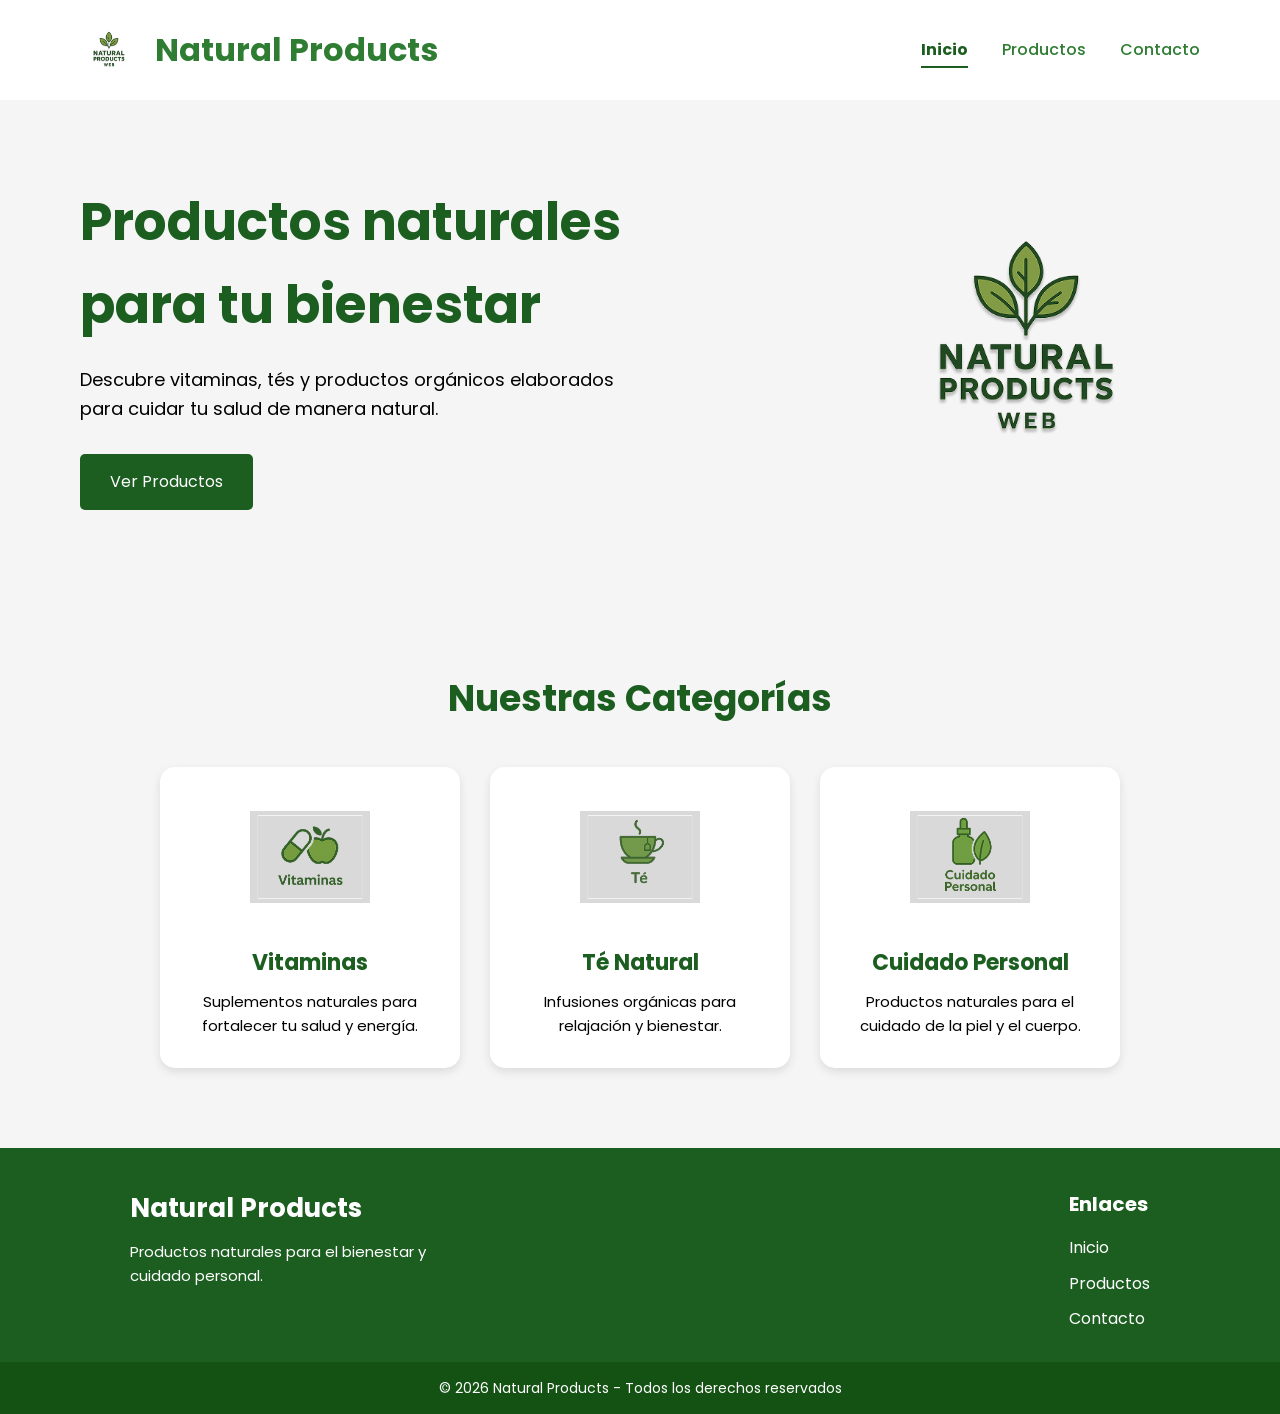
<file: index.html>
<!DOCTYPE html>
<html lang="es">

<head>
    <meta charset="UTF-8">
    <meta name="viewport" content="width=device-width, initial-scale=1.0">

    <title>Natural Products</title>

    <!-- CSS -->
    <link rel="stylesheet" href="css/estilos.css">

    <!-- Google Fonts -->
    <link rel="preconnect" href="https://fonts.googleapis.com">
    <link rel="preconnect" href="https://fonts.gstatic.com" crossorigin>

    <link href="https://fonts.googleapis.com/css2?family=Poppins:wght@300;400;500;600;700&display=swap"
        rel="stylesheet">
</head>

<body>

    <!-- HEADER -->

    <header class="header">

        <div class="logo">
            <img src="img/productos.png" alt="Logo Natural Products">

            <h1>Natural Products</h1>
        </div>

        <nav class="menu">

            <a href="index.html" class="activo">Inicio</a>

            <a href="productos.html">Productos</a>

            <a href="contacto.html">Contacto</a>

        </nav>

    </header>

    <!-- HERO -->

    <section class="hero">

        <div class="hero-texto">

            <h2>Productos naturales para tu bienestar</h2>

            <p>
                Descubre vitaminas, tés y productos orgánicos
                elaborados para cuidar tu salud de manera natural.
            </p>

            <a href="productos.html" class="btn">
                Ver Productos
            </a>

        </div>

        <div class="hero-imagen">

            <img src="img/productos.png" alt="Productos Naturales">

        </div>
    </section>
        <!-- CATEGORÍAS -->

<section class="categorias">

    <h2 class="titulo-seccion">
        Nuestras Categorías
    </h2>

    <div class="contenedor-categorias">

        <!-- CARD 1 -->

        <div class="card">

            <img src="img/vitaminas.png" alt="Vitaminas">

            <h3>Vitaminas</h3>

            <p>
                Suplementos naturales para fortalecer
                tu salud y energía.
            </p>

        </div>

        <!-- CARD 2 -->

        <div class="card">

            <img src="img/te.png" alt="Té Natural">

            <h3>Té Natural</h3>

            <p>
                Infusiones orgánicas para relajación
                y bienestar.
            </p>

        </div>

        <!-- CARD 3 -->

        <div class="card">

            <img src="img/cuidado.png" alt="Cuidado Personal">

            <h3>Cuidado Personal</h3>

            <p>
                Productos naturales para el cuidado
                de la piel y el cuerpo.
            </p>

        </div>

    </div>

</section>

<!-- FOOTER -->

<footer class="footer">

    <div class="footer-contenido">

        <div class="footer-logo">
            <h3>Natural Products</h3>
            <p>Productos naturales para el bienestar y cuidado personal.</p>
        </div>

        <div class="footer-links">
            <h4>Enlaces</h4>
            <a href="index.html">Inicio</a>
            <a href="productos.html">Productos</a>
            <a href="contacto.html">Contacto</a>
        </div>

    </div>

    <div class="footer-copy">
        <p>© 2026 Natural Products - Todos los derechos reservados</p>
    </div>

</footer>

</body>

</html>
</file>
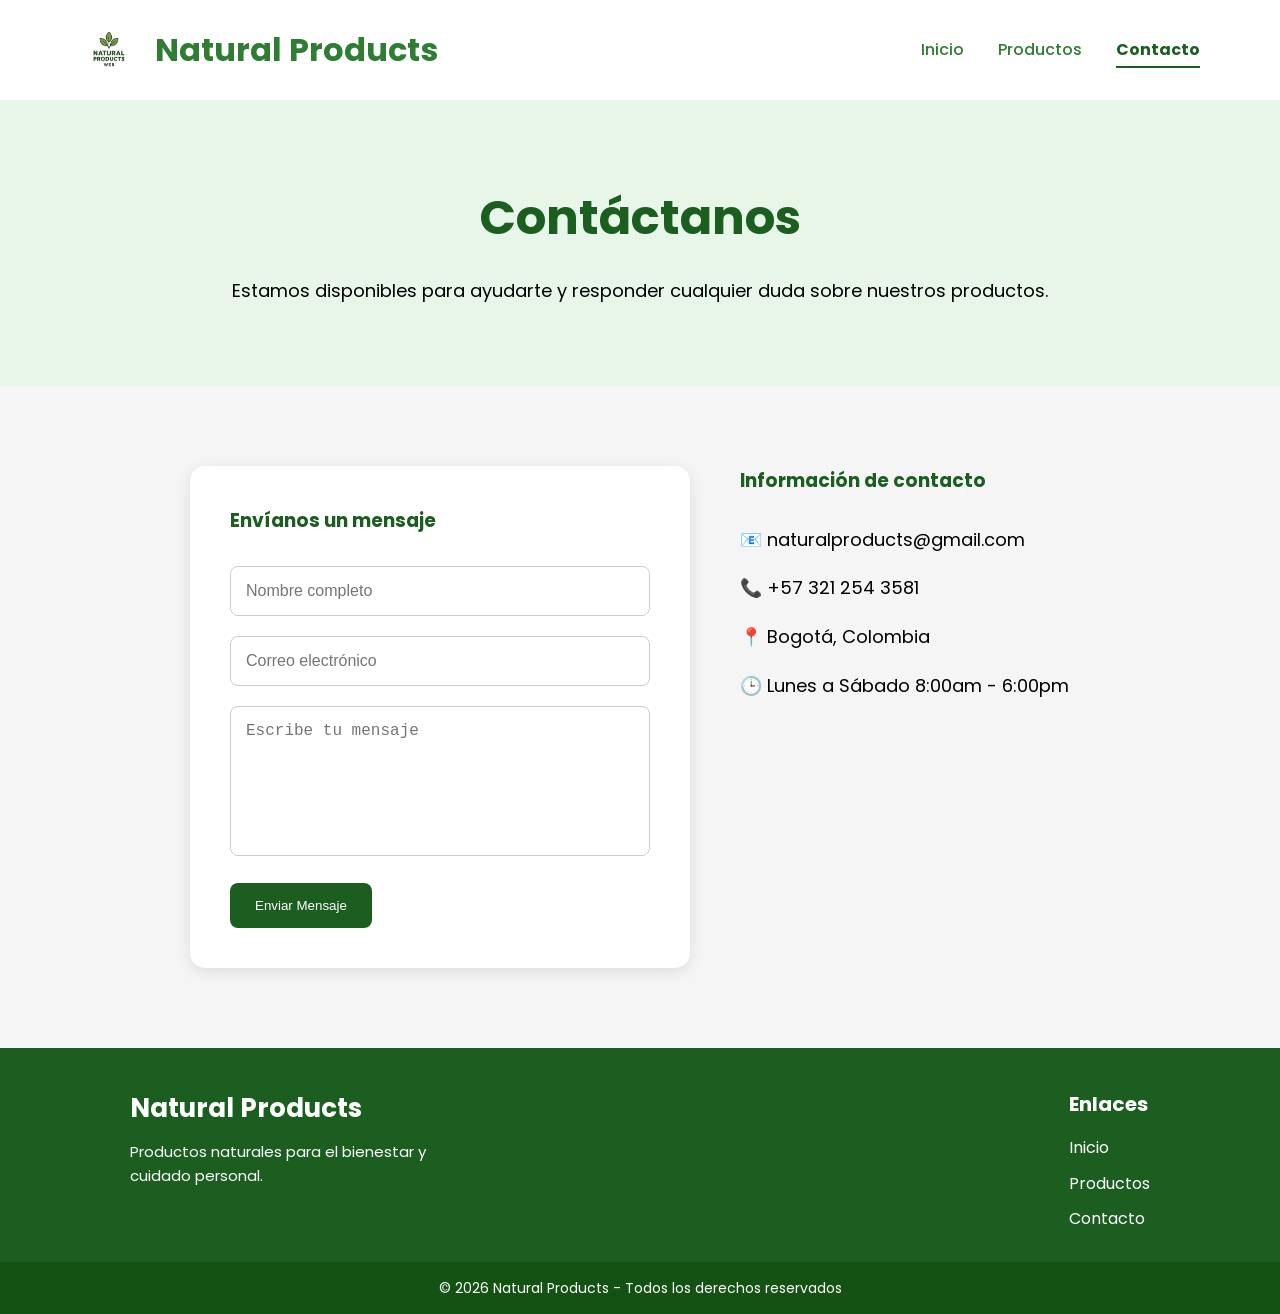
<file: contacto.html>
<!DOCTYPE html>
<html lang="es">

<head>

    <meta charset="UTF-8">

    <meta name="viewport" content="width=device-width, initial-scale=1.0">

    <title>Contacto | Natural Products</title>

    <link rel="stylesheet" href="css/estilos.css">

    <!-- GOOGLE FONTS -->

    <link rel="preconnect" href="https://fonts.googleapis.com">

    <link rel="preconnect" href="https://fonts.gstatic.com" crossorigin>

    <link href="https://fonts.googleapis.com/css2?family=Poppins:wght@300;400;500;600;700&display=swap" rel="stylesheet">

</head>

<body>

    <!-- HEADER -->

    <header class="header">

        <div class="logo">
            <img src="img/productos.png" alt="Logo Natural Products">
            <h1>Natural Products</h1>

        </div>

        <nav class="menu">

            <a href="index.html">Inicio</a>

            <a href="productos.html">Productos</a>

            <a href="contacto.html" class="activo">Contacto</a>

        </nav>

    </header>

    <!-- BANNER -->

    <section class="banner-contacto">

        <h2>Contáctanos</h2>

        <p>
            Estamos disponibles para ayudarte y responder
            cualquier duda sobre nuestros productos.
        </p>

    </section>

    <!-- CONTACTO -->

    <section class="contacto">

        <!-- FORMULARIO -->

        <div class="formulario-contacto">

            <h3>Envíanos un mensaje</h3>

            <form>

                <input type="text" placeholder="Nombre completo">

                <input type="email" placeholder="Correo electrónico">

                <textarea placeholder="Escribe tu mensaje"></textarea>

                <button type="submit">
                    Enviar Mensaje
                </button>

            </form>

        </div>

        <!-- INFORMACIÓN -->

        <div class="info-contacto">

            <h3>Información de contacto</h3>

            <p>📧 naturalproducts@gmail.com</p>

            <p>📞 +57 321 254 3581</p>

            <p>📍 Bogotá, Colombia</p>

            <p>🕒 Lunes a Sábado 8:00am - 6:00pm</p>

        </div>

    </section>

</body>
<!-- FOOTER -->

<footer class="footer">

    <div class="footer-contenido">

        <div class="footer-logo">
            <h3>Natural Products</h3>
            <p>Productos naturales para el bienestar y cuidado personal.</p>
        </div>

        <div class="footer-links">
            <h4>Enlaces</h4>
            <a href="index.html">Inicio</a>
            <a href="productos.html">Productos</a>
            <a href="contacto.html">Contacto</a>
        </div>

    </div>

    <div class="footer-copy">
        <p>© 2026 Natural Products - Todos los derechos reservados</p>
    </div>

</footer>

</html>
</file>
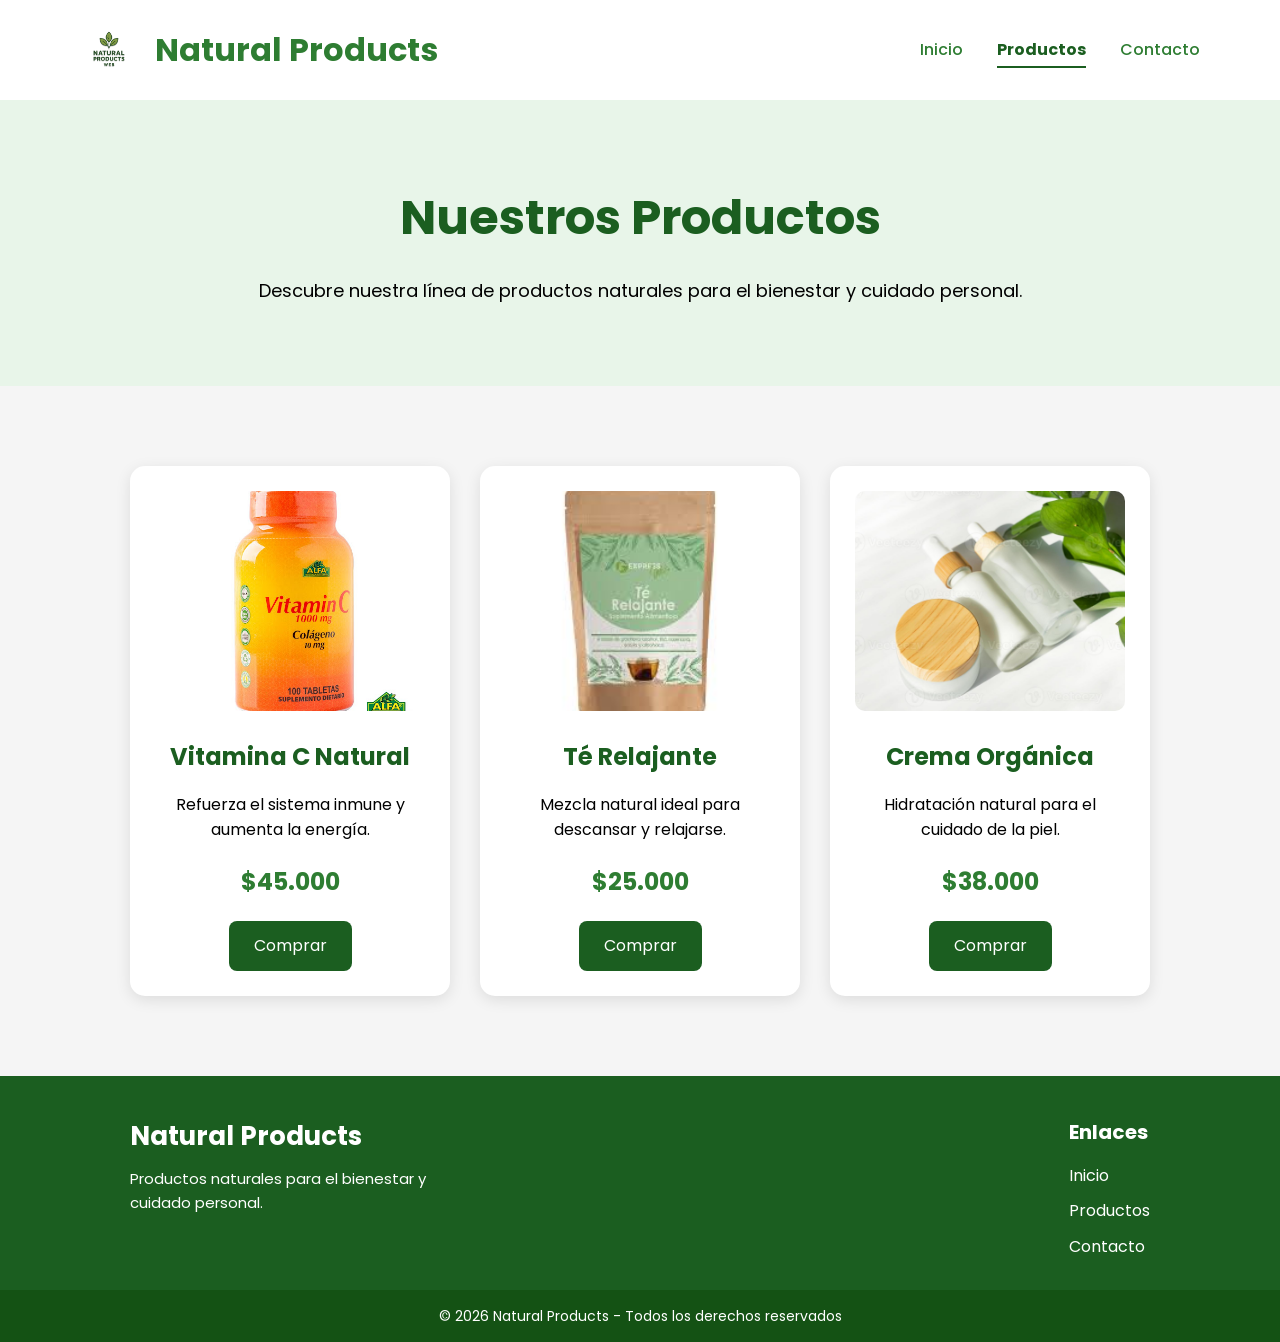
<file: productos.html>
<!DOCTYPE html>
<html lang="es">

<head>
    <meta charset="UTF-8">
    <meta name="viewport" content="width=device-width, initial-scale=1.0">

    <title>Productos | Natural Products</title>

    <link rel="stylesheet" href="css/estilos.css">

    <!-- GOOGLE FONTS -->

    <link rel="preconnect" href="https://fonts.googleapis.com">

    <link rel="preconnect" href="https://fonts.gstatic.com" crossorigin>

    <link href="https://fonts.googleapis.com/css2?family=Poppins:wght@300;400;500;600;700&display=swap" rel="stylesheet">

</head>

<body>

    <!-- HEADER -->

    <header class="header">

        <div class="logo">
            <img src="img/productos.png" alt="Logo Natural Products">
            <h1>Natural Products</h1>
        </div>

        <nav class="menu">

            <a href="index.html">Inicio</a>

            <a href="productos.html" class="activo">Productos</a>

            <a href="contacto.html">Contacto</a>

        </nav>

    </header>

    <!-- BANNER -->

    <section class="banner-productos">

        <h2>Nuestros Productos</h2>

        <p>
            Descubre nuestra línea de productos naturales
            para el bienestar y cuidado personal.
        </p>

    </section>

    <!-- PRODUCTOS -->

    <section class="productos">

        <div class="contenedor-productos">

            <!-- PRODUCTO 1 -->

            <div class="producto-card">

                <img src="img/vitaminac.png" alt="Vitamina C">

                <h3>Vitamina C Natural</h3>

                <p>
                    Refuerza el sistema inmune y aumenta la energía.
                </p>

                <span class="precio">$45.000</span>

                <a href="contacto.html" class="btn-producto">Comprar</a>

            </div>

            <!-- PRODUCTO 2 -->

            <div class="producto-card">

                <img src="img/terelajante.png" alt="Té Natural">

                <h3>Té Relajante</h3>

                <p>
                    Mezcla natural ideal para descansar y relajarse.
                </p>

                <span class="precio">$25.000</span>

                <a href="contacto.html" class="btn-producto">Comprar</a>

            </div>

            <!-- PRODUCTO 3 -->

            <div class="producto-card">

                <img src="img/crema.png" alt="Crema Orgánica">

                <h3>Crema Orgánica</h3>

                <p>
                    Hidratación natural para el cuidado de la piel.
                </p>

                <span class="precio">$38.000</span>

                <a href="contacto.html" class="btn-producto">Comprar</a>
            </div>

        </div>

    </section>

</body>
<!-- FOOTER -->

<footer class="footer">

    <div class="footer-contenido">

        <div class="footer-logo">
            <h3>Natural Products</h3>
            <p>Productos naturales para el bienestar y cuidado personal.</p>
        </div>

        <div class="footer-links">
            <h4>Enlaces</h4>
            <a href="index.html">Inicio</a>
            <a href="productos.html">Productos</a>
            <a href="contacto.html">Contacto</a>
        </div>

    </div>

    <div class="footer-copy">
        <p>© 2026 Natural Products - Todos los derechos reservados</p>
    </div>

</footer>

</html>
</file>
<file: css/estilos.css>
/* RESET */

*{
    margin: 0;
    padding: 0;
    box-sizing: border-box;
}

/* BODY */

body{
    font-family: 'Poppins', sans-serif;
    line-height: 1.6;
    background-color: #f5f5f5;
}

/* HEADER */

.header{
    display: flex;
    justify-content: space-between;
    align-items: center;

    padding: 20px 80px;

    background-color: white;
}

/* LOGO */

.logo{

    display: flex;

    align-items: center;

    gap: 15px;
}

.logo img{

    width: 60px;

    height: 60px;

    object-fit: contain;
}

.logo h1{

    color: #2e7d32;

    font-size: 32px;

    font-weight: 700;
}


/* MENU */

.menu a{
    text-decoration: none;

    color: #2e7d32;

    margin-left: 30px;

    font-weight: 500;

    transition: 0.3s;
}

/* HOVER */

.menu a:hover{
    color: #1b5e20;
}

/* HERO */

.hero{
    display: flex;

    justify-content: space-between;

    align-items: center;

    padding: 80px;
}

/* TEXTO */

.hero-texto{
    width: 50%;
}

.hero-texto h2{
    font-size: 52px;

    color: #1b5e20;

    margin-bottom: 20px;
}

.hero-texto p{
    font-size: 18px;

    line-height: 1.6;

    margin-bottom: 30px;
}

/* BOTON */

.btn{
    display: inline-block;

    background-color: #1b5e20;

    color: white;

    padding: 15px 30px;

    text-decoration: none;

    border-radius: 5px;

    transition: 0.3s;
}

.btn:hover{
    background-color: #2e7d32;
    transform: scale(1.05);
}

/* IMAGEN */

.hero-imagen{
    width: 30%;
}

.hero-imagen img{
    width: 100%;
}
/* ========================= */
/* BANNER PRODUCTOS */
/* ========================= */

.banner-productos{

    text-align: center;

    padding: 80px 20px;

    background-color: #e8f5e9;
}

.banner-productos h2{

    font-size: 48px;

    color: #1b5e20;

    margin-bottom: 20px;
}

.banner-productos p{

    font-size: 18px;
}

/* ========================= */
/* PRODUCTOS */
/* ========================= */

.productos{

    padding: 80px 20px;

    background-color: #f5f5f5;
}

/* CONTENEDOR */

.contenedor-productos{

    display: flex;

    justify-content: center;

    gap: 30px;

    flex-wrap: wrap;
}

/* CARD */

.producto-card{

    width: 320px;

    background-color: white;

    border-radius: 15px;

    padding: 25px;

    text-align: center;

    box-shadow: 0 4px 15px rgba(0,0,0,0.1);

    transition: 0.3s;
}

/* HOVER */

.producto-card:hover{

    transform: translateY(-10px);
}

/* IMAGEN */

.producto-card img{

    width: 100%;

    height: 220px;

    object-fit: cover;

    border-radius: 10px;

    margin-bottom: 20px;
}

/* TITULO */

.producto-card h3{

    font-size: 24px;

    color: #1b5e20;

    margin-bottom: 15px;
}

/* TEXTO */

.producto-card p{

    font-size: 16px;

    line-height: 1.6;

    margin-bottom: 20px;
}

/* PRECIO */

.precio{

    display: block;

    font-size: 24px;

    font-weight: bold;

    color: #2e7d32;

    margin-bottom: 20px;
}

/* BOTON */

.btn-producto{

    display: inline-block;

    background-color: #1b5e20;

    color: white;

    padding: 12px 25px;

    border-radius: 8px;

    text-decoration: none;

    transition: 0.3s;
}

/* HOVER BOTON */

.btn-producto:hover{

    background-color: #2e7d32;
}
/* ========================= */
/* BANNER CONTACTO */
/* ========================= */

.banner-contacto{

    text-align: center;

    padding: 80px 20px;

    background-color: #e8f5e9;
}

.banner-contacto h2{

    font-size: 48px;

    color: #1b5e20;

    margin-bottom: 20px;
}

.banner-contacto p{

    font-size: 18px;
}

/* ========================= */
/* CONTACTO */
/* ========================= */

.contacto{

    display: flex;

    justify-content: center;

    gap: 50px;

    flex-wrap: wrap;

    padding: 80px 20px;
}

/* FORMULARIO */

.formulario-contacto{

    width: 500px;

    background-color: white;

    padding: 40px;

    border-radius: 15px;

    box-shadow: 0 4px 15px rgba(0,0,0,0.1);
}

.formulario-contacto h3{

    margin-bottom: 30px;

    color: #1b5e20;
}

/* INPUTS */

.formulario-contacto input,
.formulario-contacto textarea{

    width: 100%;

    padding: 15px;

    margin-bottom: 20px;

    border: 1px solid #ccc;

    border-radius: 8px;

    font-size: 16px;
}

/* TEXTAREA */

.formulario-contacto textarea{

    height: 150px;

    resize: none;
}

/* BOTON */

.formulario-contacto button{

    background-color: #1b5e20;

    color: white;

    padding: 15px 25px;

    border: none;

    border-radius: 8px;

    cursor: pointer;

    transition: 0.3s;
}

.formulario-contacto button:hover{

    background-color: #2e7d32;
}

/* INFO */

.info-contacto{

    width: 350px;
}

.info-contacto h3{

    color: #1b5e20;

    margin-bottom: 30px;
}

.info-contacto p{

    margin-bottom: 20px;

    font-size: 18px;
}
/* ========================= */
/* CATEGORÍAS - ESCRITORIO */
/* ========================= */

.categorias{
    padding: 80px 40px;
    background-color: #f5f5f5;
    text-align: center;
}

.titulo-seccion{
    font-size: 36px;
    color: #1b5e20;
    margin-bottom: 40px;
}

.contenedor-categorias{
    display: flex;
    justify-content: center;
    align-items: stretch;
    gap: 30px;
    flex-wrap: wrap;
}

.card{
    width: 300px;
    background-color: white;
    padding: 30px;
    border-radius: 15px;
    text-align: center;
    box-shadow: 0 4px 10px rgba(0,0,0,0.1);
    transition: 0.3s;
}

.card img{
    width: 120px;
    height: 120px;
    object-fit: contain;
    margin-bottom: 20px;
}

.card h3{
    font-size: 22px;
    color: #1b5e20;
    margin-bottom: 10px;
}

.card p{
    font-size: 15px;
    line-height: 1.6;
}

.card:hover{
    transform: translateY(-10px);
    box-shadow: 0 10px 25px rgba(0,0,0,0.15);
}
/* ========================= */
/* RESPONSIVE */
/* ========================= */
img{
    max-width: 100%;
    height: auto;
}
@media (max-width: 768px){

    body{
        overflow-x: hidden;
    }

    /* HEADER */

    .header{
        flex-direction: column;
        padding: 15px;
        text-align: center;
    }

    .menu{
        flex-direction: column;
        gap: 5px;
    }

    .menu a{
        font-size: 16px;
    }

    /* HERO */

    .hero{
        flex-direction: column;
        padding: 30px 15px;
    }

    .hero-texto{
        width: 100%;
        text-align: center;
    }

    .hero-texto h2{
        font-size: 26px;
    }

    .hero-texto p{
        font-size: 14px;
    }

    .hero-imagen{
        width: 100%;
    }

    /* TITULOS */

    .banner-contacto h2,
    .banner-productos h2{
        font-size: 26px;
    }

    .banner-contacto p,
    .banner-productos p{
        font-size: 14px;
    }

    /* CONTACTO */

    .contacto{
        flex-direction: column;
        padding: 30px 15px;
        gap: 30px;
    }

    .formulario-contacto{
    max-width: 500px;
    width: 100%;
    }

    .formulario-contacto{
        padding: 20px;
    }

    /* INPUTS */

    .formulario-contacto input,
    .formulario-contacto textarea{

        font-size: 14px;
        padding: 12px;
    }

    /* BOTON */

    .formulario-contacto button{
        width: 100%;
    }

    /* PRODUCTOS */

    .producto-card{
        width: 90%;
        transition: 0.3s;
    }
    .producto-card:hover{

    transform: translateY(-10px);

    box-shadow: 0 10px 25px rgba(0,0,0,0.15);
    }

    /* CATEGORIAS */

    .categorias{
        padding: 50px 20px;
    }

    .contenedor-categorias{
        display: flex;
        flex-direction: column;
        align-items: center;
        gap: 25px;
    }

    .titulo-seccion{
        font-size: 28px;
        margin-bottom: 30px;
    }

    .card{
    width: 100%;
    max-width: 320px;

    background-color: white;

    padding: 30px;

    border-radius: 15px;

    box-shadow: 0 4px 10px rgba(0,0,0,0.1);

    transition: 0.3s;
    }
    .card:hover{

    transform: translateY(-10px);

    box-shadow: 0 10px 25px rgba(0,0,0,0.15);
    }
    
    /* FOOTER */
    .footer-contenido{
        flex-direction: column;
        text-align: center;
        align-items: center;
        padding: 0 20px 30px;
    }

    .footer-logo p{
        max-width: 320px;
    }

    .footer-links{
        align-items: center;
    }

}

/* MENÚ ACTIVO */

.menu a.activo{
    color: #1b5e20;
    font-weight: bold;
    border-bottom: 2px solid #1b5e20;
    padding-bottom: 5px;
}
/* ========================= */
/* FOOTER LIMPIO */
/* ========================= */

.footer{
    background-color: #1b5e20;
    color: white;
    padding-top: 40px;
}

.footer-contenido{
    display: flex;
    justify-content: space-between;
    align-items: flex-start;
    gap: 30px;
    max-width: 1100px;
    margin: auto;
    padding: 0 40px 30px;
}

.footer-logo h3{
    font-size: 26px;
    margin-bottom: 10px;
}

.footer-logo p{
    max-width: 350px;
    font-size: 15px;
    line-height: 1.6;
}

.footer-links{
    display: flex;
    flex-direction: column;
    gap: 10px;
}

.footer-links h4{
    font-size: 20px;
    margin-bottom: 5px;
}

.footer-links a{
    color: white;
    text-decoration: none;
    transition: 0.3s;
}

.footer-links a:hover{
    color: #c8e6c9;
}

.footer-copy{
    text-align: center;
    background-color: #145214;
    padding: 15px;
    font-size: 14px;
}
</file>
